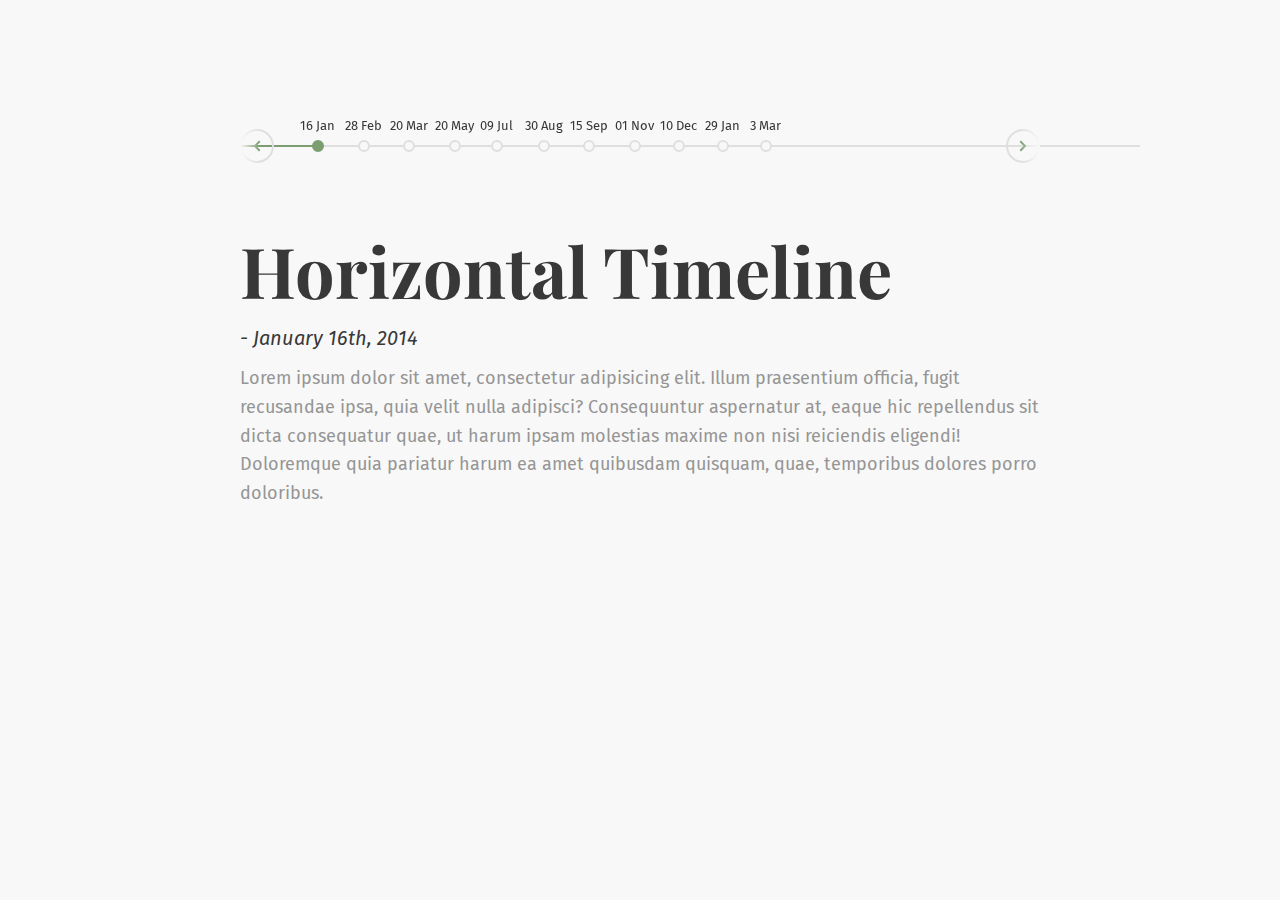
<file: horizontal-timeline/index.html>
<!doctype html>
<html lang="en" class="no-js">
<head>
	<meta charset="UTF-8">
	<meta name="viewport" content="width=device-width, initial-scale=1">
	
	<link href='https://fonts.googleapis.com/css?family=Playfair+Display:700,900|Fira+Sans:400,400italic' rel='stylesheet' type='text/css'>

	<link rel="stylesheet" href="css/reset.css"> <!-- CSS reset -->
	<link rel="stylesheet" href="css/style.css"> <!-- Resource style -->
	<script src="js/modernizr.js"></script> <!-- Modernizr -->
  	
	<title>Horizontal Timeline | CodyHouse</title>
</head>
<body>
<section class="cd-horizontal-timeline">
	<div class="timeline">
		<div class="events-wrapper">
			<div class="events">
				<ol>
					<li><a href="#0" data-date="16/01/2014" class="selected">16 Jan</a></li>
					<li><a href="#0" data-date="28/02/2014">28 Feb</a></li>
					<li><a href="#0" data-date="20/04/2014">20 Mar</a></li>
					<li><a href="#0" data-date="20/05/2014">20 May</a></li>
					<li><a href="#0" data-date="09/07/2014">09 Jul</a></li>
					<li><a href="#0" data-date="30/08/2014">30 Aug</a></li>
					<li><a href="#0" data-date="15/09/2014">15 Sep</a></li>
					<li><a href="#0" data-date="01/11/2014">01 Nov</a></li>
					<li><a href="#0" data-date="10/12/2014">10 Dec</a></li>
					<li><a href="#0" data-date="19/01/2015">29 Jan</a></li>
					<li><a href="#0" data-date="03/03/2015">3 Mar</a></li>
				</ol>

				<span class="filling-line" aria-hidden="true"></span>
			</div> <!-- .events -->
		</div> <!-- .events-wrapper -->
			
		<ul class="cd-timeline-navigation">
			<li><a href="#0" class="prev">Prev</a></li>
			<li><a href="#0" class="next">Next</a></li>
		</ul> <!-- .cd-timeline-navigation -->
	</div> <!-- .timeline -->

	<div class="events-content">
		<ol>
			<li class="selected" data-date="16/01/2014">
				<h2>Horizontal Timeline</h2>
				<em>January 16th, 2014</em>
				<p>	
					Lorem ipsum dolor sit amet, consectetur adipisicing elit. Illum praesentium officia, fugit recusandae ipsa, quia velit nulla adipisci? Consequuntur aspernatur at, eaque hic repellendus sit dicta consequatur quae, ut harum ipsam molestias maxime non nisi reiciendis eligendi! Doloremque quia pariatur harum ea amet quibusdam quisquam, quae, temporibus dolores porro doloribus.
				</p>
			</li>

			<li data-date="28/02/2014">
				<h2>Event title here</h2>
				<em>February 28th, 2014</em>
				<p>	
					Lorem ipsum dolor sit amet, consectetur adipisicing elit. Illum praesentium officia, fugit recusandae ipsa, quia velit nulla adipisci? Consequuntur aspernatur at, eaque hic repellendus sit dicta consequatur quae, ut harum ipsam molestias maxime non nisi reiciendis eligendi! Doloremque quia pariatur harum ea amet quibusdam quisquam, quae, temporibus dolores porro doloribus.
				</p>
			</li>

			<li data-date="20/04/2014">
				<h2>Event title here</h2>
				<em>March 20th, 2014</em>
				<p>	
					Lorem ipsum dolor sit amet, consectetur adipisicing elit. Illum praesentium officia, fugit recusandae ipsa, quia velit nulla adipisci? Consequuntur aspernatur at, eaque hic repellendus sit dicta consequatur quae, ut harum ipsam molestias maxime non nisi reiciendis eligendi! Doloremque quia pariatur harum ea amet quibusdam quisquam, quae, temporibus dolores porro doloribus.
				</p>
			</li>

			<li data-date="20/05/2014">
				<h2>Event title here</h2>
				<em>May 20th, 2014</em>
				<p>	
					Lorem ipsum dolor sit amet, consectetur adipisicing elit. Illum praesentium officia, fugit recusandae ipsa, quia velit nulla adipisci? Consequuntur aspernatur at, eaque hic repellendus sit dicta consequatur quae, ut harum ipsam molestias maxime non nisi reiciendis eligendi! Doloremque quia pariatur harum ea amet quibusdam quisquam, quae, temporibus dolores porro doloribus.
				</p>
			</li>

			<li data-date="09/07/2014">
				<h2>Event title here</h2>
				<em>July 9th, 2014</em>
				<p>	
					Lorem ipsum dolor sit amet, consectetur adipisicing elit. Illum praesentium officia, fugit recusandae ipsa, quia velit nulla adipisci? Consequuntur aspernatur at, eaque hic repellendus sit dicta consequatur quae, ut harum ipsam molestias maxime non nisi reiciendis eligendi! Doloremque quia pariatur harum ea amet quibusdam quisquam, quae, temporibus dolores porro doloribus.
				</p>
			</li>

			<li data-date="30/08/2014">
				<h2>Event title here</h2>
				<em>August 30th, 2014</em>
				<p>	
					Lorem ipsum dolor sit amet, consectetur adipisicing elit. Illum praesentium officia, fugit recusandae ipsa, quia velit nulla adipisci? Consequuntur aspernatur at, eaque hic repellendus sit dicta consequatur quae, ut harum ipsam molestias maxime non nisi reiciendis eligendi! Doloremque quia pariatur harum ea amet quibusdam quisquam, quae, temporibus dolores porro doloribus.
				</p>
			</li>

			<li data-date="15/09/2014">
				<h2>Event title here</h2>
				<em>September 15th, 2014</em>
				<p>	
					Lorem ipsum dolor sit amet, consectetur adipisicing elit. Illum praesentium officia, fugit recusandae ipsa, quia velit nulla adipisci? Consequuntur aspernatur at, eaque hic repellendus sit dicta consequatur quae, ut harum ipsam molestias maxime non nisi reiciendis eligendi! Doloremque quia pariatur harum ea amet quibusdam quisquam, quae, temporibus dolores porro doloribus.
				</p>
			</li>

			<li data-date="01/11/2014">
				<h2>Event title here</h2>
				<em>November 1st, 2014</em>
				<p>	
					Lorem ipsum dolor sit amet, consectetur adipisicing elit. Illum praesentium officia, fugit recusandae ipsa, quia velit nulla adipisci? Consequuntur aspernatur at, eaque hic repellendus sit dicta consequatur quae, ut harum ipsam molestias maxime non nisi reiciendis eligendi! Doloremque quia pariatur harum ea amet quibusdam quisquam, quae, temporibus dolores porro doloribus.
				</p>
			</li>

			<li data-date="10/12/2014">
				<h2>Event title here</h2>
				<em>December 10th, 2014</em>
				<p>	
					Lorem ipsum dolor sit amet, consectetur adipisicing elit. Illum praesentium officia, fugit recusandae ipsa, quia velit nulla adipisci? Consequuntur aspernatur at, eaque hic repellendus sit dicta consequatur quae, ut harum ipsam molestias maxime non nisi reiciendis eligendi! Doloremque quia pariatur harum ea amet quibusdam quisquam, quae, temporibus dolores porro doloribus.
				</p>
			</li>

			<li data-date="19/01/2015">
				<h2>Event title here</h2>
				<em>January 19th, 2015</em>
				<p>	
					Lorem ipsum dolor sit amet, consectetur adipisicing elit. Illum praesentium officia, fugit recusandae ipsa, quia velit nulla adipisci? Consequuntur aspernatur at, eaque hic repellendus sit dicta consequatur quae, ut harum ipsam molestias maxime non nisi reiciendis eligendi! Doloremque quia pariatur harum ea amet quibusdam quisquam, quae, temporibus dolores porro doloribus.
				</p>
			</li>

			<li data-date="03/03/2015">
				<h2>Event title here</h2>
				<em>March 3rd, 2015</em>
				<p>	
					Lorem ipsum dolor sit amet, consectetur adipisicing elit. Illum praesentium officia, fugit recusandae ipsa, quia velit nulla adipisci? Consequuntur aspernatur at, eaque hic repellendus sit dicta consequatur quae, ut harum ipsam molestias maxime non nisi reiciendis eligendi! Doloremque quia pariatur harum ea amet quibusdam quisquam, quae, temporibus dolores porro doloribus.
				</p>
			</li>
		</ol>
	</div> <!-- .events-content -->
</section>
	
<script src="js/jquery-2.1.4.js"></script>
<script src="js/jquery.mobile.custom.min.js"></script>
<script src="js/main.js"></script> <!-- Resource jQuery -->
</body>
</html>
</file>
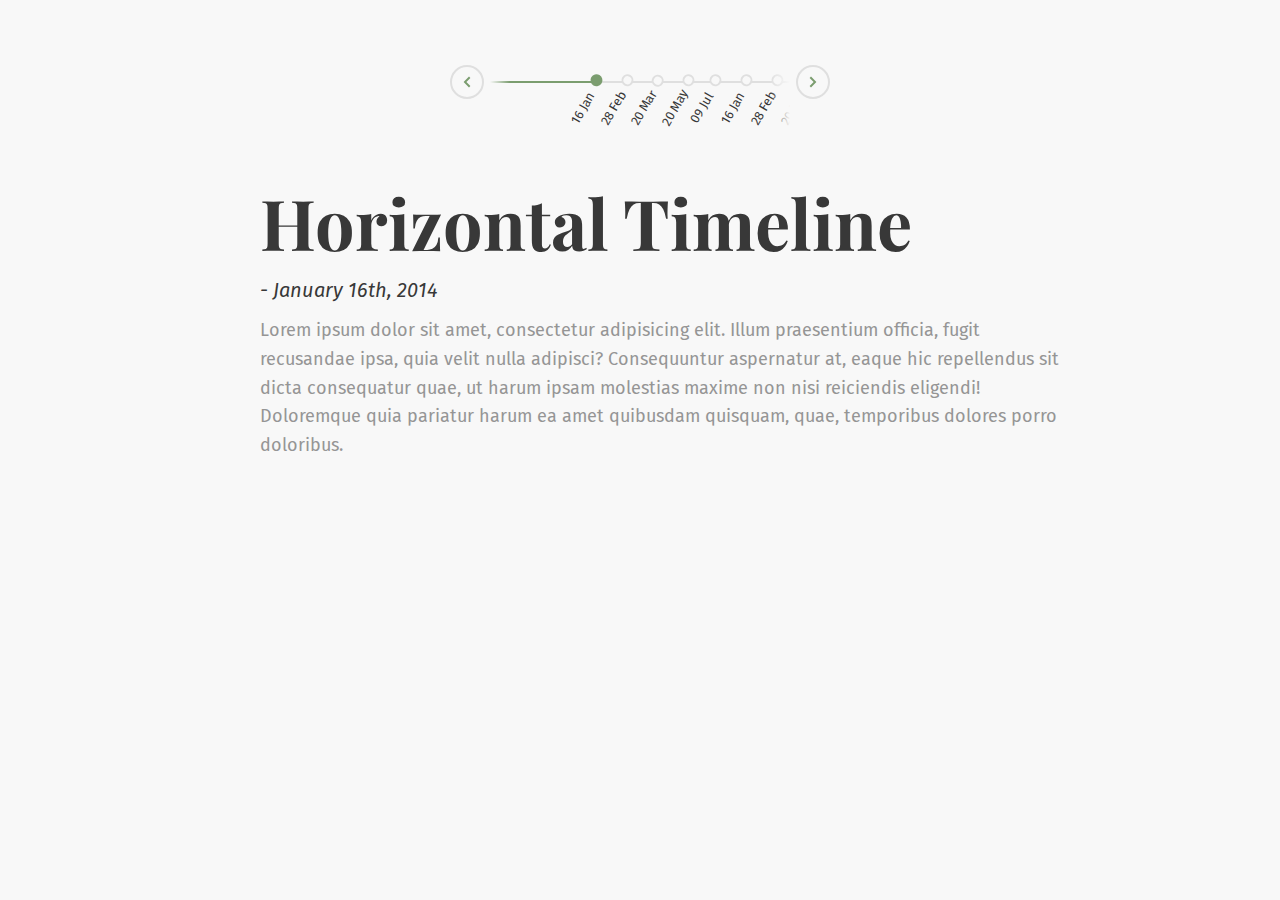
<file: horizontal-timeline_after/index.html>
<!doctype html>
<html lang="en" class="no-js">
<head>
	<meta charset="UTF-8">
	<meta name="viewport" content="width=device-width, initial-scale=1">

	<link href='https://fonts.googleapis.com/css?family=Playfair+Display:700,900|Fira+Sans:400,400italic' rel='stylesheet' type='text/css'>
	<link rel="stylesheet" href="css/style.css"> <!-- Resource style -->


	<title>Horizontal Timeline | CodyHouse</title>
</head>
<body>
	<section class="cd-horizontal-timeline">
		<div class="timeline">
			<div class="events-wrapper">
				<div class="events">
					<ol>
						<li><a href="#0" data-date="22/01/2014" class="selected">16 Jan</a></li>
						<li><a href="#0" data-date="23/01/2014"><span>28 Feb</span></a></li>
						<li><a href="#0" data-date="24/01/2014"> 20 Mar</a></li>
						<li><a href="#0" data-date="25/01/2014">20 May</a></li>
						<li><a href="#0" data-date="26/01/2014">09 Jul</a></li>
						<li><a href="#0" data-date="27/01/2014" >16 Jan</a></li>
						<li><a href="#0" data-date="28/01/2014">28 Feb</a></li>
						<li><a href="#0" data-date="29/01/2014"> 20 Mar</a></li>
						<li><a href="#0" data-date="30/01/2014">20 May</a></li>
						<li><a href="#0" data-date="31/01/2014">09 Jul</a></li>
						<li><a href="#0" data-date="01/02/2014">3 Mar</a></li>
					</ol>
					<span class="filling-line" aria-hidden="true"></span>
				</div> <!-- .events -->
			</div> <!-- .events-wrapper -->

				<ul class="cd-timeline-navigation">
				<li><a href="#0" class="prev inactive">Prev</a></li>
				<li><a href="#0" class="next">Next</a></li>
			</ul> <!-- .cd-timeline-navigation -->
		</div> <!-- .timeline -->

		<div class="events-content">
			<ol>
				<li class="selected" data-date="22/01/2014">
					<h2>Horizontal Timeline</h2>
					<em>January 16th, 2014</em>
					<p>
						Lorem ipsum dolor sit amet, consectetur adipisicing elit. Illum praesentium officia, fugit recusandae ipsa, quia velit nulla adipisci? Consequuntur aspernatur at, eaque hic repellendus sit dicta consequatur quae, ut harum ipsam molestias maxime non nisi reiciendis eligendi! Doloremque quia pariatur harum ea amet quibusdam quisquam, quae, temporibus dolores porro doloribus.
					</p>
				</li>

				<li data-date="23/01/2014">
					<h2>Event title here</h2>
					<em>February 28th, 2014</em>
					<p>
						Lorem ipsum dolor sit amet, consectetur adipisicing elit. Illum praesentium officia, fugit recusandae ipsa, quia velit nulla adipisci? Consequuntur aspernatur at, eaque hic repellendus sit dicta consequatur quae, ut harum ipsam molestias maxime non nisi reiciendis eligendi! Doloremque quia pariatur harum ea amet quibusdam quisquam, quae, temporibus dolores porro doloribus.
					</p>
				</li>

				<li data-date="24/01/2014">
					<h2>Event title here</h2>
					<em>March 20th, 2014</em>
					<p>
						Lorem ipsum dolor sit amet, consectetur adipisicing elit. Illum praesentium officia, fugit recusandae ipsa, quia velit nulla adipisci? Consequuntur aspernatur at, eaque hic repellendus sit dicta consequatur quae, ut harum ipsam molestias maxime non nisi reiciendis eligendi! Doloremque quia pariatur harum ea amet quibusdam quisquam, quae, temporibus dolores porro doloribus.
					</p>
				</li>

				<li data-date="25/01/2014">
					<h2>Event title here</h2>
					<em>May 20th, 2014</em>
					<p>
						Lorem ipsum dolor sit amet, consectetur adipisicing elit. Illum praesentium officia, fugit recusandae ipsa, quia velit nulla adipisci? Consequuntur aspernatur at, eaque hic repellendus sit dicta consequatur quae, ut harum ipsam molestias maxime non nisi reiciendis eligendi! Doloremque quia pariatur harum ea amet quibusdam quisquam, quae, temporibus dolores porro doloribus.
					</p>
				</li>

				<li data-date="26/01/2014">
					<h2>Event title here</h2>
					<em>July 9th, 2014</em>
					<p>
						Lorem ipsum dolor sit amet, consectetur adipisicing elit. Illum praesentium officia, fugit recusandae ipsa, quia velit nulla adipisci? Consequuntur aspernatur at, eaque hic repellendus sit dicta consequatur quae, ut harum ipsam molestias maxime non nisi reiciendis eligendi! Doloremque quia pariatur harum ea amet quibusdam quisquam, quae, temporibus dolores porro doloribus.
					</p>
				</li>

				<li data-date="27/01/2014">
					<h2>Event title here</h2>
					<em>August 30th, 2014</em>
					<p>
						Lorem ipsum dolor sit amet, consectetur adipisicing elit. Illum praesentium officia, fugit recusandae ipsa, quia velit nulla adipisci? Consequuntur aspernatur at, eaque hic repellendus sit dicta consequatur quae, ut harum ipsam molestias maxime non nisi reiciendis eligendi! Doloremque quia pariatur harum ea amet quibusdam quisquam, quae, temporibus dolores porro doloribus.
					</p>
				</li>

				<li data-date="28/01/2014">
					<h2>Event title here</h2>
					<em>September 15th, 2014</em>
					<p>
						Lorem ipsum dolor sit amet, consectetur adipisicing elit. Illum praesentium officia, fugit recusandae ipsa, quia velit nulla adipisci? Consequuntur aspernatur at, eaque hic repellendus sit dicta consequatur quae, ut harum ipsam molestias maxime non nisi reiciendis eligendi! Doloremque quia pariatur harum ea amet quibusdam quisquam, quae, temporibus dolores porro doloribus.
					</p>
				</li>

				<li data-date="29/01/2014">
					<h2>Event title here</h2>
					<em>November 1st, 2014</em>
					<p>
						Lorem ipsum dolor sit amet, consectetur adipisicing elit. Illum praesentium officia, fugit recusandae ipsa, quia velit nulla adipisci? Consequuntur aspernatur at, eaque hic repellendus sit dicta consequatur quae, ut harum ipsam molestias maxime non nisi reiciendis eligendi! Doloremque quia pariatur harum ea amet quibusdam quisquam, quae, temporibus dolores porro doloribus.
					</p>
				</li>

				<li data-date="30/01/2014">
					<h2>Event title here</h2>
					<em>December 10th, 2014</em>
					<p>
						Lorem ipsum dolor sit amet, consectetur adipisicing elit. Illum praesentium officia, fugit recusandae ipsa, quia velit nulla adipisci? Consequuntur aspernatur at, eaque hic repellendus sit dicta consequatur quae, ut harum ipsam molestias maxime non nisi reiciendis eligendi! Doloremque quia pariatur harum ea amet quibusdam quisquam, quae, temporibus dolores porro doloribus.
					</p>
				</li>

				<li data-date="31/01/2014">
					<h2>Event title here</h2>
					<em>January 19th, 2015</em>
					<p>
						Lorem ipsum dolor sit amet, consectetur adipisicing elit. Illum praesentium officia, fugit recusandae ipsa, quia velit nulla adipisci? Consequuntur aspernatur at, eaque hic repellendus sit dicta consequatur quae, ut harum ipsam molestias maxime non nisi reiciendis eligendi! Doloremque quia pariatur harum ea amet quibusdam quisquam, quae, temporibus dolores porro doloribus.
					</p>
				</li>

				<li data-date="01/02/2014">
					<h2>Event title here</h2>
					<em>March 3rd, 2015</em>
					<p>
						Lorem ipsum dolor sit amet, consectetur adipisicing elit. Illum praesentium officia, fugit recusandae ipsa, quia velit nulla adipisci? Consequuntur aspernatur at, eaque hic repellendus sit dicta consequatur quae, ut harum ipsam molestias maxime non nisi reiciendis eligendi! Doloremque quia pariatur harum ea amet quibusdam quisquam, quae, temporibus dolores porro doloribus.
					</p>
				</li>
			</ol>
		</div> <!-- .events-content -->
	</section>


<script src="js/jquery-2.1.4.js"></script>
<script src="js/jquery.mobile.custom.min.js"></script>
<script src="js/main.js"></script> <!-- Resource jQuery -->
</body>
</html>
</file>
<file: horizontal-timeline/css/style.css>
/* -------------------------------- 

Primary style

-------------------------------- */
*, *::after, *::before {
  box-sizing: border-box;
}

html {
  font-size: 62.5%;
}

body {
  font-size: 1.6rem;
  font-family: "Fira Sans", sans-serif;
  color: #383838;
  background-color: #f8f8f8;
}

a {
  color: #7b9d6f;
  text-decoration: none;
}

/* -------------------------------- 

Main Components 

-------------------------------- */
.cd-horizontal-timeline {
  opacity: 0;
  margin: 2em auto;
  -webkit-transition: opacity 0.2s;
  -moz-transition: opacity 0.2s;
  transition: opacity 0.2s;
}
.cd-horizontal-timeline::before {
  /* never visible - this is used in jQuery to check the current MQ */
  content: 'mobile';
  display: none;
}
.cd-horizontal-timeline.loaded {
  /* show the timeline after events position has been set (using JavaScript) */
  opacity: 1;
}
.cd-horizontal-timeline .timeline {
  position: relative;
  height: 100px;
  width: 90%;
  max-width: 800px;
  margin: 0 auto;
}
.cd-horizontal-f .events-wrapper {
  position: relative;
  height: 100%;
  margin: 0 40px;
  overflow: hidden;
}
.cd-horizontal-timeline .events-wrapper::after, .cd-horizontal-timeline .events-wrapper::before {
  /* these are used to create a shadow effect at the sides of the timeline */
  content: '';
  position: absolute;
  z-index: 2;
  top: 0;
  height: 100%;
  width: 20px;
}
.cd-horizontal-timeline .events-wrapper::before {
  left: 0;
  background-image: -webkit-linear-gradient( left , #f8f8f8, rgba(248, 248, 248, 0));
  background-image: linear-gradient(to right, #f8f8f8, rgba(248, 248, 248, 0));
}
.cd-horizontal-timeline .events-wrapper::after {
  right: 0;
  background-image: -webkit-linear-gradient( right , #f8f8f8, rgba(248, 248, 248, 0));
  background-image: linear-gradient(to left, #f8f8f8, rgba(248, 248, 248, 0));
}
.cd-horizontal-timeline .events {
  /* this is the grey line/timeline */
  position: absolute;
  z-index: 1;
  left: 0;
  top: 49px;
  height: 2px;
  /* width will be set using JavaScript */
  background: #dfdfdf;
  -webkit-transition: -webkit-transform 0.4s;
  -moz-transition: -moz-transform 0.4s;
  transition: transform 0.4s;
}
.cd-horizontal-timeline .filling-line {
  /* this is used to create the green line filling the timeline */
  position: absolute;
  z-index: 1;
  left: 0;
  top: 0;
  height: 100%;
  width: 100%;
  background-color: #7b9d6f;
  -webkit-transform: scaleX(0);
  -moz-transform: scaleX(0);
  -ms-transform: scaleX(0);
  -o-transform: scaleX(0);
  transform: scaleX(0);
  -webkit-transform-origin: left center;
  -moz-transform-origin: left center;
  -ms-transform-origin: left center;
  -o-transform-origin: left center;
  transform-origin: left center;
  -webkit-transition: -webkit-transform 0.3s;
  -moz-transition: -moz-transform 0.3s;
  transition: transform 0.3s;
}
.cd-horizontal-timeline .events a {
  position: absolute;
  bottom: 0;
  z-index: 2;
  text-align: center;
  font-size: 1.3rem;
  padding-bottom: 15px;
  color: #383838;
  /* fix bug on Safari - text flickering while timeline translates */
  -webkit-transform: translateZ(0);
  -moz-transform: translateZ(0);
  -ms-transform: translateZ(0);
  -o-transform: translateZ(0);
  transform: translateZ(0);
}
.cd-horizontal-timeline .events a::after {
  /* this is used to create the event spot */
  content: '';
  position: absolute;
  left: 50%;
  right: auto;
  -webkit-transform: translateX(-50%);
  -moz-transform: translateX(-50%);
  -ms-transform: translateX(-50%);
  -o-transform: translateX(-50%);
  transform: translateX(-50%);
  bottom: -5px;
  height: 12px;
  width: 12px;
  border-radius: 50%;
  border: 2px solid #dfdfdf;
  background-color: #f8f8f8;
  -webkit-transition: background-color 0.3s, border-color 0.3s;
  -moz-transition: background-color 0.3s, border-color 0.3s;
  transition: background-color 0.3s, border-color 0.3s;
}
.no-touch .cd-horizontal-timeline .events a:hover::after {
  background-color: #7b9d6f;
  border-color: #7b9d6f;
}
.cd-horizontal-timeline .events a.selected {
  pointer-events: none;
}
.cd-horizontal-timeline .events a.selected::after {
  background-color: #7b9d6f;
  border-color: #7b9d6f;
}
.cd-horizontal-timeline .events a.older-event::after {
  border-color: #7b9d6f;
}
@media only screen and (min-width: 1100px) {
  .cd-horizontal-timeline {
    margin: 6em auto;
  }
  .cd-horizontal-timeline::before {
    /* never visible - this is used in jQuery to check the current MQ */
    content: 'desktop';
  }
}

.cd-timeline-navigation a {
  /* these are the left/right arrows to navigate the timeline */
  position: absolute;
  z-index: 1;
  top: 50%;
  bottom: auto;
  -webkit-transform: translateY(-50%);
  -moz-transform: translateY(-50%);
  -ms-transform: translateY(-50%);
  -o-transform: translateY(-50%);
  transform: translateY(-50%);
  height: 34px;
  width: 34px;
  border-radius: 50%;
  border: 2px solid #dfdfdf;
  /* replace text with an icon */
  overflow: hidden;
  color: transparent;
  text-indent: 100%;
  white-space: nowrap;
  -webkit-transition: border-color 0.3s;
  -moz-transition: border-color 0.3s;
  transition: border-color 0.3s;
}
.cd-timeline-navigation a::after {
  /* arrow icon */
  content: '';
  position: absolute;
  height: 16px;
  width: 16px;
  left: 50%;
  top: 50%;
  bottom: auto;
  right: auto;
  -webkit-transform: translateX(-50%) translateY(-50%);
  -moz-transform: translateX(-50%) translateY(-50%);
  -ms-transform: translateX(-50%) translateY(-50%);
  -o-transform: translateX(-50%) translateY(-50%);
  transform: translateX(-50%) translateY(-50%);
  background: url(../img/cd-arrow.svg) no-repeat 0 0;
}
.cd-timeline-navigation a.prev {
  left: 0;
  -webkit-transform: translateY(-50%) rotate(180deg);
  -moz-transform: translateY(-50%) rotate(180deg);
  -ms-transform: translateY(-50%) rotate(180deg);
  -o-transform: translateY(-50%) rotate(180deg);
  transform: translateY(-50%) rotate(180deg);
  position:absolute;
}
.cd-timeline-navigation a.next {
  right: 0;
}
.no-touch .cd-timeline-navigation a:hover {
  border-color: #7b9d6f;
}
.cd-timeline-navigation a.inactive {
  cursor: not-allowed;
}
.cd-timeline-navigation a.inactive::after {
  background-position: 0 -16px;
}
.no-touch .cd-timeline-navigation a.inactive:hover {
  border-color: #dfdfdf;
}

.cd-horizontal-timeline .events-content {
  position: relative;
  width: 100%;
  margin: 2em 0;
  overflow: hidden;
  -webkit-transition: height 0.4s;
  -moz-transition: height 0.4s;
  transition: height 0.4s;
}
.cd-horizontal-timeline .events-content li {
  position: absolute;
  z-index: 1;
  width: 100%;
  left: 0;
  top: 0;
  -webkit-transform: translateX(-100%);
  -moz-transform: translateX(-100%);
  -ms-transform: translateX(-100%);
  -o-transform: translateX(-100%);
  transform: translateX(-100%);
  padding: 0 5%;
  opacity: 0;
  -webkit-animation-duration: 0.4s;
  -moz-animation-duration: 0.4s;
  animation-duration: 0.4s;
  -webkit-animation-timing-function: ease-in-out;
  -moz-animation-timing-function: ease-in-out;
  animation-timing-function: ease-in-out;
}
.cd-horizontal-timeline .events-content li.selected {
  /* visible event content */
  position: relative;
  z-index: 2;
  opacity: 1;
  -webkit-transform: translateX(0);
  -moz-transform: translateX(0);
  -ms-transform: translateX(0);
  -o-transform: translateX(0);
  transform: translateX(0);
}
.cd-horizontal-timeline .events-content li.enter-right, .cd-horizontal-timeline .events-content li.leave-right {
  -webkit-animation-name: cd-enter-right;
  -moz-animation-name: cd-enter-right;
  animation-name: cd-enter-right;
}
.cd-horizontal-timeline .events-content li.enter-left, .cd-horizontal-timeline .events-content li.leave-left {
  -webkit-animation-name: cd-enter-left;
  -moz-animation-name: cd-enter-left;
  animation-name: cd-enter-left;
}
.cd-horizontal-timeline .events-content li.leave-right, .cd-horizontal-timeline .events-content li.leave-left {
  -webkit-animation-direction: reverse;
  -moz-animation-direction: reverse;
  animation-direction: reverse;
}
.cd-horizontal-timeline .events-content li > * {
  max-width: 800px;
  margin: 0 auto;
}
.cd-horizontal-timeline .events-content h2 {
  font-weight: bold;
  font-size: 2.6rem;
  font-family: "Playfair Display", serif;
  font-weight: 700;
  line-height: 1.2;
}
.cd-horizontal-timeline .events-content em {
  display: block;
  font-style: italic;
  margin: 10px auto;
}
.cd-horizontal-timeline .events-content em::before {
  content: '- ';
}
.cd-horizontal-timeline .events-content p {
  font-size: 1.4rem;
  color: #959595;
}
.cd-horizontal-timeline .events-content em, .cd-horizontal-timeline .events-content p {
  line-height: 1.6;
}
@media only screen and (min-width: 768px) {
  .cd-horizontal-timeline .events-content h2 {
    font-size: 7rem;
  }
  .cd-horizontal-timeline .events-content em {
    font-size: 2rem;
  }
  .cd-horizontal-timeline .events-content p {
    font-size: 1.8rem;
  }
}

@-webkit-keyframes cd-enter-right {
  0% {
    opacity: 0;
    -webkit-transform: translateX(100%);
  }
  100% {
    opacity: 1;
    -webkit-transform: translateX(0%);
  }
}
@-moz-keyframes cd-enter-right {
  0% {
    opacity: 0;
    -moz-transform: translateX(100%);
  }
  100% {
    opacity: 1;
    -moz-transform: translateX(0%);
  }
}
@keyframes cd-enter-right {
  0% {
    opacity: 0;
    -webkit-transform: translateX(100%);
    -moz-transform: translateX(100%);
    -ms-transform: translateX(100%);
    -o-transform: translateX(100%);
    transform: translateX(100%);
  }
  100% {
    opacity: 1;
    -webkit-transform: translateX(0%);
    -moz-transform: translateX(0%);
    -ms-transform: translateX(0%);
    -o-transform: translateX(0%);
    transform: translateX(0%);
  }
}
@-webkit-keyframes cd-enter-left {
  0% {
    opacity: 0;
    -webkit-transform: translateX(-100%);
  }
  100% {
    opacity: 1;
    -webkit-transform: translateX(0%);
  }
}
@-moz-keyframes cd-enter-left {
  0% {
    opacity: 0;
    -moz-transform: translateX(-100%);
  }
  100% {
    opacity: 1;
    -moz-transform: translateX(0%);
  }
}
@keyframes cd-enter-left {
  0% {
    opacity: 0;
    -webkit-transform: translateX(-100%);
    -moz-transform: translateX(-100%);
    -ms-transform: translateX(-100%);
    -o-transform: translateX(-100%);
    transform: translateX(-100%);
  }
  100% {
    opacity: 1;
    -webkit-transform: translateX(0%);
    -moz-transform: translateX(0%);
    -ms-transform: translateX(0%);
    -o-transform: translateX(0%);
    transform: translateX(0%);
  }
}
</file>
<file: horizontal-timeline_after/css/style.css>
*, *::after, *::before {
  box-sizing: border-box;
}

html {
  font-size: 62.5%;
}

body {
  font-size: 1.6rem;
  font-family: "Fira Sans", sans-serif;
  color: #383838;
  background-color: #f8f8f8;
}

a {
  color: #7b9d6f;
  text-decoration: none;
}

/* --------------------------------

Main Components

-------------------------------- */
.cd-horizontal-timeline {
  opacity: 0;
  margin: 2em auto;
  -webkit-transition: opacity 0.2s;
  -moz-transition: opacity 0.2s;
  transition: opacity 0.2s;
}
.cd-horizontal-timeline::before {
  /* never visible - this is used in jQuery to check the current MQ */
  content: 'mobile';
  display: none;
}
.cd-horizontal-timeline.loaded {
  /* show the timeline after events position has been set (using JavaScript) */
  opacity: 1;
}
.cd-horizontal-timeline .timeline {
  position: relative;
  height: 100px;
  width: 30%;
  max-width: 56 0px;
  margin: 0 auto;
}
.cd-horizontal-timeline .events-wrapper {
  position: relative;
  height: 100%;
  margin: 0 40px;
  overflow: hidden;
}
.cd-horizontal-timeline .events-wrapper::after, .cd-horizontal-timeline .events-wrapper::before {
  /* these are used to create a shadow effect at the sides of the timeline */
  content: '';
  position: absolute;
  z-index: 2;
  top: 0;
  height: 100%;
  width: 20px;
}
.cd-horizontal-timeline .events-wrapper::before {
  left: 0;
  background-image: -webkit-linear-gradient( left , #f8f8f8, rgba(248, 248, 248, 0));
  background-image: linear-gradient(to right, #f8f8f8, rgba(248, 248, 248, 0));
}
.cd-horizontal-timeline .events-wrapper::after {
  right: 0;
  background-image: -webkit-linear-gradient( right , #f8f8f8, rgba(248, 248, 248, 0));
  background-image: linear-gradient(to left, #f8f8f8, rgba(248, 248, 248, 0));
}
.cd-horizontal-timeline .events {
  /* this is the grey line/timeline */
  position: absolute;
  z-index: 1;
  left: 0;
  top: 49px;
  height: 2px;
  /* width will be set using JavaScript */
  background: #dfdfdf;
  -webkit-transition: -webkit-transform 0.4s;
  -moz-transition: -moz-transform 0.4s;
  transition: transform 0.4s;
}
.cd-horizontal-timeline .filling-line {
  /* this is used to create the green line filling the timeline */
  position: absolute;
  z-index: 1;
  left: 0;
  top: 0;
  height: 100%;
  width: 100%;
  background-color: #7b9d6f;
  -webkit-transform: scaleX(0);
  -moz-transform: scaleX(0);
  -ms-transform: scaleX(0);
  -o-transform: scaleX(0);
  transform: scaleX(0);
  -webkit-transform-origin: left center;
  -moz-transform-origin: left center;
  -ms-transform-origin: left center;
  -o-transform-origin: left center;
  transform-origin: left center;
  -webkit-transition: -webkit-transform 0.3s;
  -moz-transition: -moz-transform 0.3s;
  transition: transform 0.3s;
}
.cd-horizontal-timeline .events a {
  position: absolute;
  bottom: -6px;
  z-index: 2;
  text-align: center;
  font-size: 1.3rem;

  padding-right: 60px;
  color: #383838;
  /* fix bug on Safari - text flickering while timeline translates */
  -webkit-transform: translateZ(0);
  -moz-transform: translateZ(0);
  -ms-transform: translateZ(0);
  -o-transform: translateZ(0);
  transform: translateZ(0);
  -ms-transform: rotate(-60deg); /* IE 9 */
    -webkit-transform: rotate(-60deg); /* Chrome, Safari, Opera */
    transform: rotate(-60deg);
}



.cd-horizontal-timeline .events li {
    list-style-type: none;
}

.cd-timeline-navigation li {
    list-style-type: none;
}

.events-content li {
 list-style-type: none;
 }
.cd-horizontal-timeline .events a::after {
  /* this is used to create the event spot */
  content: '';
  position: absolute;
  left: 50%;
  right: auto;
  -webkit-transform: translateX(-50%);
  -moz-transform: translateX(-50%);
  -ms-transform: translateX(-50%);
  -o-transform: translateX(-50%);
  transform: translateX(-50%);
  bottom:px;
  height: 12px;
  width: 12px;
  border-radius: 50%;
  border: 2px solid #dfdfdf;
  background-color: #f8f8f8;
  -webkit-transition: background-color 0.3s, border-color 0.3s;
  -moz-transition: background-color 0.3s, border-color 0.3s;
  transition: background-color 0.3s, border-color 0.3s;
}
.no-touch .cd-horizontal-timeline .events a:hover::after {
  background-color: #7b9d6f;
  border-color: #7b9d6f;
}
.cd-horizontal-timeline .events a.selected {
  pointer-events: none;
}
.cd-horizontal-timeline .events a.selected::after {
  background-color: #7b9d6f;
  border-color: #7b9d6f;
}
.cd-horizontal-timeline .events a.older-event::after {
  border-color: #7b9d6f;
}
/*@media only screen and (min-width: 1100px) {
  .cd-horizontal-timeline {
    margin: 6em auto;
  }
  .cd-horizontal-timeline::before {
    /* never visible - this is used in jQuery to check the current MQ
    content: 'desktop';
  }
}
*/
.cd-timeline-navigation a {
  /* these are the left/right arrows to navigate the timeline */
  position: absolute;
  z-index: 1;
  top: 50%;
  bottom: auto;
  -webkit-transform: translateY(-50%);
  -moz-transform: translateY(-50%);
  -ms-transform: translateY(-50%);
  -o-transform: translateY(-50%);
  transform: translateY(-50%);
  height: 34px;
  width: 34px;
  border-radius: 50%;
  border: 2px solid #dfdfdf;
  /* replace text with an icon */
  overflow: hidden;
  color: transparent;
  text-indent: 100%;
  white-space: nowrap;
  -webkit-transition: border-color 0.3s;
  -moz-transition: border-color 0.3s;
  transition: border-color 0.3s;
}
.cd-timeline-navigation a::after {
  /* arrow icon */
  content: '';
  position: absolute;
  height: 16px;
  width: 16px;
  left: 50%;
  top: 50%;
  bottom: auto;
  right: auto;
  -webkit-transform: translateX(-50%) translateY(-50%);
  -moz-transform: translateX(-50%) translateY(-50%);
  -ms-transform: translateX(-50%) translateY(-50%);
  -o-transform: translateX(-50%) translateY(-50%);
  transform: translateX(-50%) translateY(-50%);
  background: url(../img/cd-arrow.svg) no-repeat 0 0;
}
.cd-timeline-navigation a.prev {
  left: 0;
  -webkit-transform: translateY(-50%) rotate(180deg);
  -moz-transform: translateY(-50%) rotate(180deg);
  -ms-transform: translateY(-50%) rotate(180deg);
  -o-transform: translateY(-50%) rotate(180deg);
  transform: translateY(-50%) rotate(180deg);
}
.cd-timeline-navigation a.next {
  right: 0;
}
.no-touch .cd-timeline-navigation a:hover {
  border-color: #7b9d6f;
}

/*.cd-timeline-navigation a::after:hover{
  background-position: 0 -16px;
}
.no-touch .cd-timeline-navigation a::after:hover {
  border-color: #dfdfdf;
}*/

.cd-horizontal-timeline .events-content {
  position: relative;
  width: 100%;
  margin: 2em 0;
  overflow: hidden;
  -webkit-transition: height 0.4s;
  -moz-transition: height 0.4s;
  transition: height 0.4s;
}
.cd-horizontal-timeline .events-content li {
  position: absolute;
  z-index: 1;
  width: 100%;
  height: 100%;
  left: 0;
  top: 0;
  -webkit-transform: translateX(-100%);
  -moz-transform: translateX(-100%);
  -ms-transform: translateX(-100%);
  -o-transform: translateX(-100%);
  transform: translateX(-100%);
  padding: 0 5%;
  opacity: 0;
  -webkit-animation-duration: 0.4s;
  -moz-animation-duration: 0.4s;
  animation-duration: 0.4s;
  -webkit-animation-timing-function: ease-in-out;
  -moz-animation-timing-function: ease-in-out;
  animation-timing-function: ease-in-out;
}
.cd-horizontal-timeline .events-content li.selected {
  /* visible event content */
  position: relative;
  z-index: 2;
  opacity: 1;
  -webkit-transform: translateX(0);
  -moz-transform: translateX(0);
  -ms-transform: translateX(0);
  -o-transform: translateX(0);
  transform: translateX(0);
}
.cd-horizontal-timeline .events-content li.enter-right, .cd-horizontal-timeline .events-content li.leave-right {
  -webkit-animation-name: cd-enter-right;
  -moz-animation-name: cd-enter-right;
  animation-name: cd-enter-right;
}
.cd-horizontal-timeline .events-content li.enter-left, .cd-horizontal-timeline .events-content li.leave-left {
  -webkit-animation-name: cd-enter-left;
  -moz-animation-name: cd-enter-left;
  animation-name: cd-enter-left;
}
.cd-horizontal-timeline .events-content li.leave-right, .cd-horizontal-timeline .events-content li.leave-left {
  -webkit-animation-direction: reverse;
  -moz-animation-direction: reverse;
  animation-direction: reverse;
}
.cd-horizontal-timeline .events-content li > * {
  max-width: 800px;
  margin: 0 auto;
}
.cd-horizontal-timeline .events-content h2 {
  font-weight: bold;
  font-size: 2.6rem;
  font-family: "Playfair Display", serif;
  font-weight: 700;
  line-height: 1.2;
}
.cd-horizontal-timeline .events-content em {
  display: block;
  font-style: italic;
  margin: 10px auto;
}
.cd-horizontal-timeline .events-content em::before {
  content: '- ';
}
.cd-horizontal-timeline .events-content p {
  font-size: 1.4rem;
  color: #959595;
}
.cd-horizontal-timeline .events-content em, .cd-horizontal-timeline .events-content p {
  line-height: 1.6;
}
@media only screen and (min-width: 768px) {
  .cd-horizontal-timeline .events-content h2 {
    font-size: 7rem;
  }
  .cd-horizontal-timeline .events-content em {
    font-size: 2rem;
  }
  .cd-horizontal-timeline .events-content p {
    font-size: 1.8rem;
  }
}

@-webkit-keyframes cd-enter-right {
  0% {
    opacity: 0;
    -webkit-transform: translateX(100%);
  }
  100% {
    opacity: 1;
    -webkit-transform: translateX(0%);
  }
}
@-moz-keyframes cd-enter-right {
  0% {
    opacity: 0;
    -moz-transform: translateX(100%);
  }
  100% {
    opacity: 1;
    -moz-transform: translateX(0%);
  }
}
@keyframes cd-enter-right {
  0% {
    opacity: 0;
    -webkit-transform: translateX(100%);
    -moz-transform: translateX(100%);
    -ms-transform: translateX(100%);
    -o-transform: translateX(100%);
    transform: translateX(100%);
  }
  100% {
    opacity: 1;
    -webkit-transform: translateX(0%);
    -moz-transform: translateX(0%);
    -ms-transform: translateX(0%);
    -o-transform: translateX(0%);
    transform: translateX(0%);
  }
}
@-webkit-keyframes cd-enter-left {
  0% {
    opacity: 0;
    -webkit-transform: translateX(-100%);
  }
  100% {
    opacity: 1;
    -webkit-transform: translateX(0%);
  }
}
@-moz-keyframes cd-enter-left {
  0% {
    opacity: 0;
    -moz-transform: translateX(-100%);
  }
  100% {
    opacity: 1;
    -moz-transform: translateX(0%);
  }
}
@keyframes cd-enter-left {
  0% {
    opacity: 0;
    -webkit-transform: translateX(-100%);
    -moz-transform: translateX(-100%);
    -ms-transform: translateX(-100%);
    -o-transform: translateX(-100%);
    transform: translateX(-100%);
  }
  100% {
    opacity: 1;
    -webkit-transform: translateX(0%);
    -moz-transform: translateX(0%);
    -ms-transform: translateX(0%);
    -o-transform: translateX(0%);
    transform: translateX(0%);
  }
}
</file>
